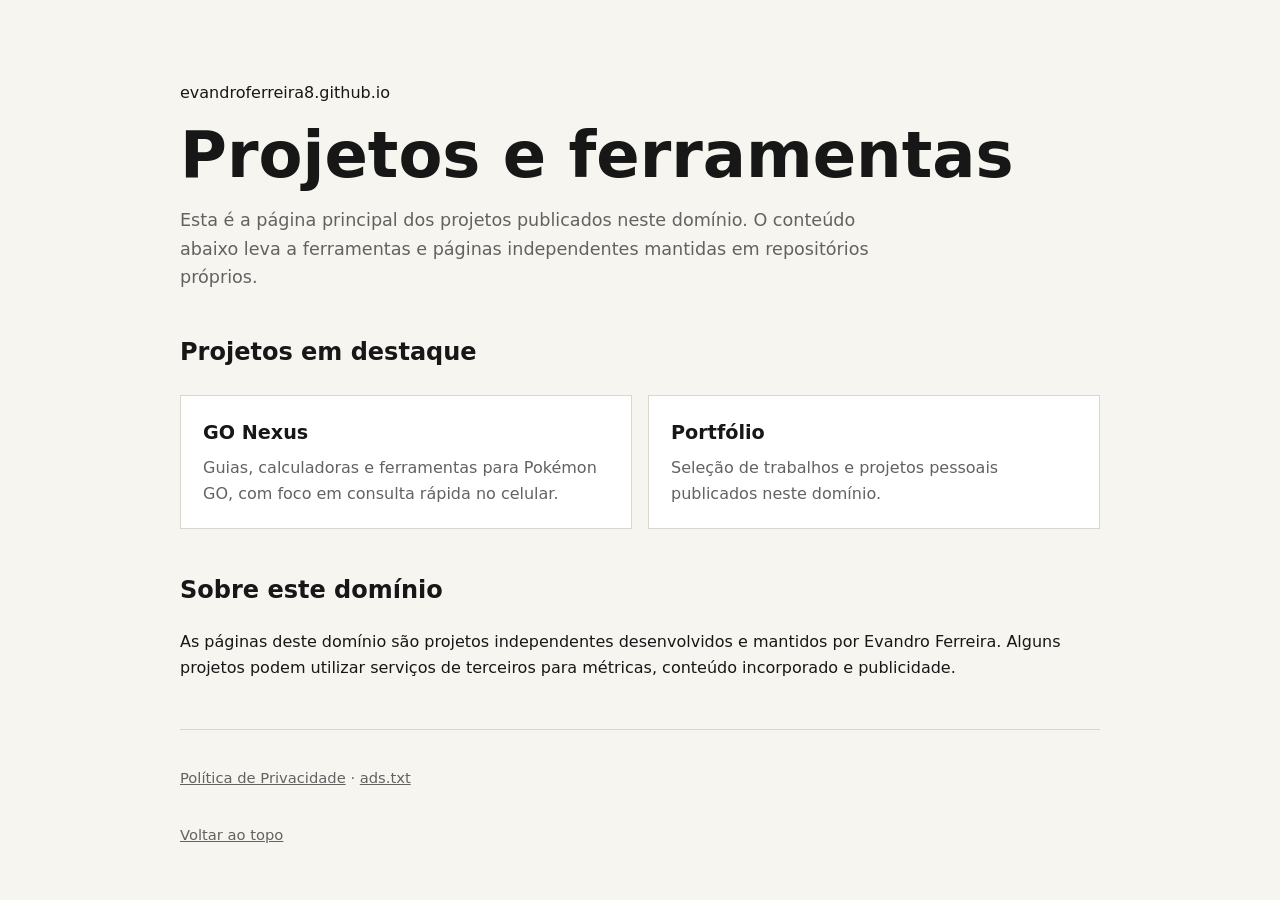
<file: index.html>
<!doctype html>
<html lang="pt-BR">
<head>
  <meta charset="utf-8">
  <meta name="viewport" content="width=device-width,initial-scale=1">
  <title>Evandro Ferreira — Projetos</title>
  <meta name="description" content="Página de projetos de Evandro Ferreira, com acesso ao GO Nexus e outras iniciativas publicadas no GitHub Pages.">
  <meta name="robots" content="index,follow">
  <meta name="google-adsense-account" content="ca-pub-1181520921367951">
  <link rel="canonical" href="https://evandroferreira8.github.io/">
  <script async src="https://pagead2.googlesyndication.com/pagead/js/adsbygoogle.js?client=ca-pub-1181520921367951" crossorigin="anonymous"></script>
  <style>
    :root{color-scheme:light dark;--bg:#f7f5ef;--card:#fff;--text:#171717;--muted:#626262;--border:#d9d6cc;--accent:#0f62fe}
    @media(prefers-color-scheme:dark){:root{--bg:#111;--card:#191919;--text:#f4f4f4;--muted:#b7b7b7;--border:#333;--accent:#7db3ff}}
    *{box-sizing:border-box}body{margin:0;font:16px/1.6 system-ui,-apple-system,Segoe UI,Roboto,Arial,sans-serif;background:var(--bg);color:var(--text)}
    main{width:min(920px,calc(100% - 32px));margin:auto;padding:64px 0 48px}
    h1{font-size:clamp(2rem,5vw,4rem);line-height:1.05;margin:0 0 14px}h2{margin-top:42px}
    .lead{font-size:1.1rem;color:var(--muted);max-width:720px}
    .grid{display:grid;grid-template-columns:repeat(auto-fit,minmax(250px,1fr));gap:16px;margin-top:24px}
    .card{display:block;padding:22px;border:1px solid var(--border);background:var(--card);color:inherit;text-decoration:none}
    .card:hover{border-color:var(--accent)}.card strong{display:block;font-size:1.2rem;margin-bottom:6px}.card span{color:var(--muted)}
    footer{margin-top:48px;padding-top:22px;border-top:1px solid var(--border);color:var(--muted);font-size:.92rem}
    footer a{color:inherit} .top{display:inline-block;margin-top:18px}
  </style>
</head>
<body>
<main id="top">
  <p>evandroferreira8.github.io</p>
  <h1>Projetos e ferramentas</h1>
  <p class="lead">Esta é a página principal dos projetos publicados neste domínio. O conteúdo abaixo leva a ferramentas e páginas independentes mantidas em repositórios próprios.</p>

  <h2>Projetos em destaque</h2>
  <div class="grid">
    <a class="card" href="/GoNexus/">
      <strong>GO Nexus</strong>
      <span>Guias, calculadoras e ferramentas para Pokémon GO, com foco em consulta rápida no celular.</span>
    </a>
    <a class="card" href="/evandro-portfolio/">
      <strong>Portfólio</strong>
      <span>Seleção de trabalhos e projetos pessoais publicados neste domínio.</span>
    </a>
  </div>

  <h2>Sobre este domínio</h2>
  <p>As páginas deste domínio são projetos independentes desenvolvidos e mantidos por Evandro Ferreira. Alguns projetos podem utilizar serviços de terceiros para métricas, conteúdo incorporado e publicidade.</p>

  <footer>
    <p><a href="/privacidade.html">Política de Privacidade</a> · <a href="/ads.txt">ads.txt</a></p>
    <a class="top" href="#top">Voltar ao topo</a>
  </footer>
</main>
</body>
</html>
</file>
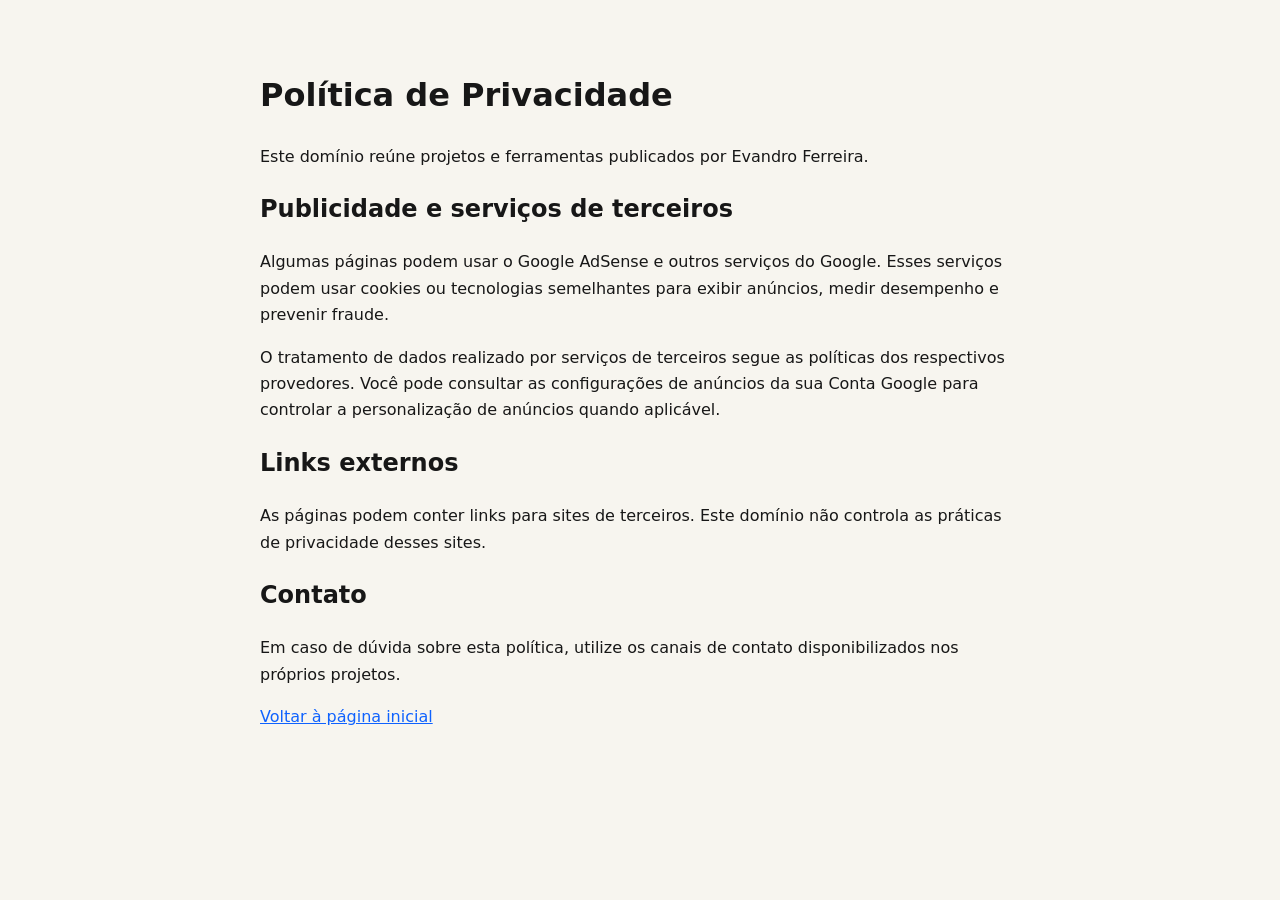
<file: privacidade.html>
<!doctype html><html lang="pt-BR"><head><meta charset="utf-8"><meta name="viewport" content="width=device-width,initial-scale=1"><title>Política de Privacidade</title><meta name="robots" content="index,follow"><style>body{font:16px/1.65 system-ui;margin:0;background:#f7f5ef;color:#171717}main{width:min(760px,calc(100% - 32px));margin:auto;padding:48px 0}a{color:#0f62fe}</style></head><body><main><h1>Política de Privacidade</h1><p>Este domínio reúne projetos e ferramentas publicados por Evandro Ferreira.</p><h2>Publicidade e serviços de terceiros</h2><p>Algumas páginas podem usar o Google AdSense e outros serviços do Google. Esses serviços podem usar cookies ou tecnologias semelhantes para exibir anúncios, medir desempenho e prevenir fraude.</p><p>O tratamento de dados realizado por serviços de terceiros segue as políticas dos respectivos provedores. Você pode consultar as configurações de anúncios da sua Conta Google para controlar a personalização de anúncios quando aplicável.</p><h2>Links externos</h2><p>As páginas podem conter links para sites de terceiros. Este domínio não controla as práticas de privacidade desses sites.</p><h2>Contato</h2><p>Em caso de dúvida sobre esta política, utilize os canais de contato disponibilizados nos próprios projetos.</p><p><a href="/">Voltar à página inicial</a></p></main></body></html>
</file>
